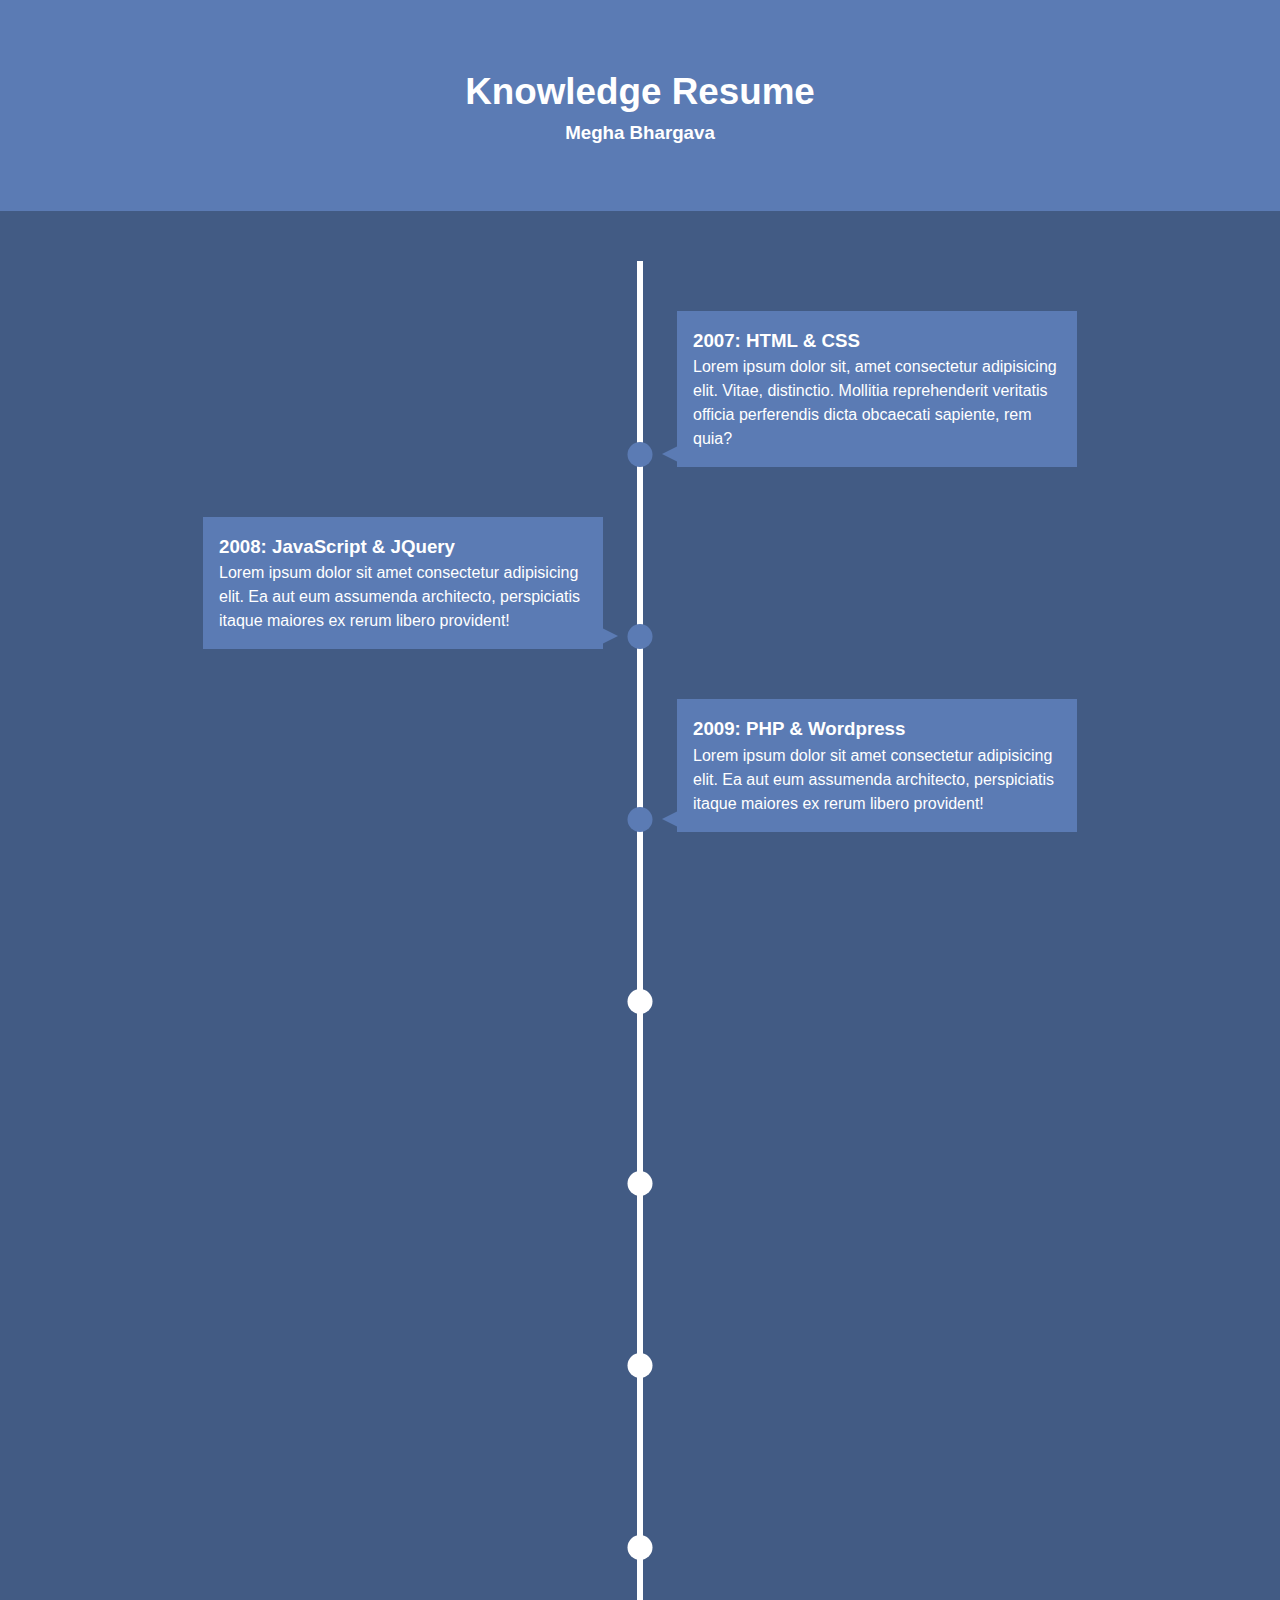
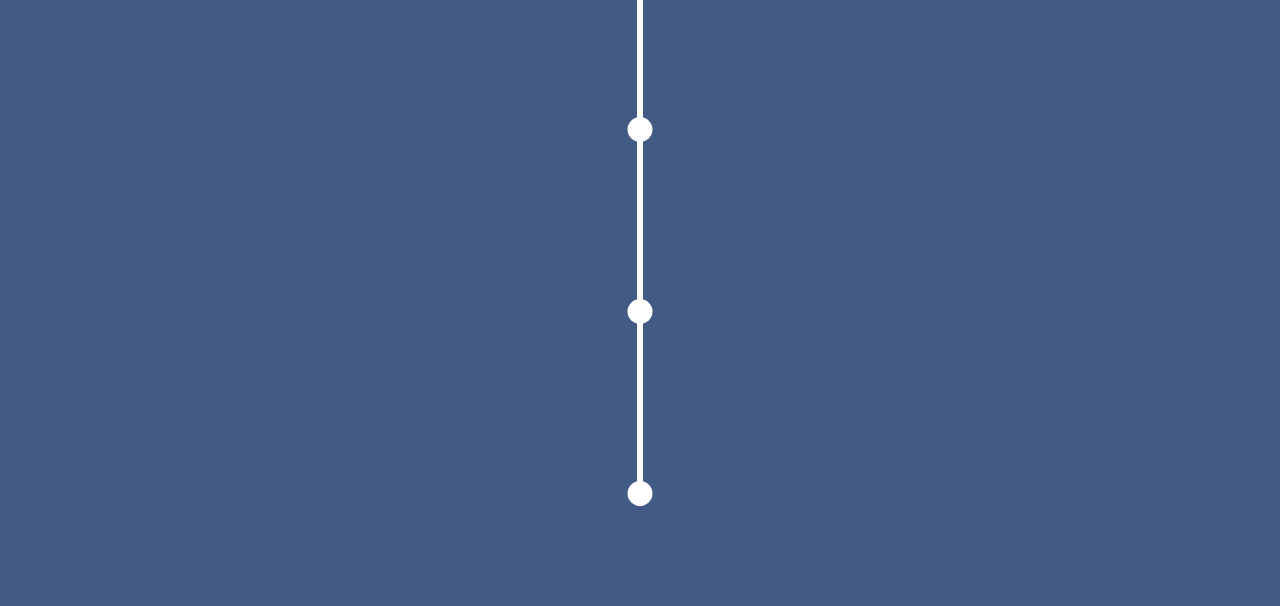
<file: knowledge_timeline/index.html>
<!DOCTYPE html>
<html lang="en">

<head>
  <meta charset="UTF-8">
  <meta name="viewport" content="width=device-width, initial-scale=1.0">
  <link rel="stylesheet" href="https://use.fontawesome.com/releases/v5.14.0/css/all.css"
    integrity="sha384-HzLeBuhoNPvSl5KYnjx0BT+WB0QEEqLprO+NBkkk5gbc67FTaL7XIGa2w1L0Xbgc" crossorigin="anonymous">
  <link rel="stylesheet" href="style.css">
  <title>Knowledge Timeline</title>
</head>

<body>
  <header id="main-header">
    <div class="container">
      <h1><i class="fas fa-brain"></i>Knowledge Resume</h1>
      <h3><i class="fas fa-user"></i>Megha Bhargava</h3>
    </div>
  </header>
  <section id="timeline">
    <ul>
      <li>
        <div>
          <h3><i class="fas fa-chevron-right"></i> 2007: HTML & CSS</h3>
          <p>Lorem ipsum dolor sit, amet consectetur adipisicing elit. Vitae, distinctio. Mollitia reprehenderit
            veritatis officia perferendis dicta obcaecati sapiente, rem quia?</p>
        </div>
      </li>
      <li>
        <div>
          <h3>
            <i class="fas fa-chevron-right"></i> 2008: JavaScript & JQuery
          </h3>
          <p>
            Lorem ipsum dolor sit amet consectetur adipisicing elit. Ea aut
            eum assumenda architecto, perspiciatis itaque maiores ex rerum
            libero provident!
          </p>
        </div>
      </li>
      <li>
        <div>
          <h3><i class="fas fa-chevron-right"></i> 2009: PHP & Wordpress</h3>
          <p>
            Lorem ipsum dolor sit amet consectetur adipisicing elit. Ea aut
            eum assumenda architecto, perspiciatis itaque maiores ex rerum
            libero provident!
          </p>
        </div>
      </li>
      <li>
        <div>
          <h3><i class="fas fa-chevron-right"></i> 2011: Ruby on Rails</h3>
          <p>
            Lorem ipsum dolor sit amet consectetur adipisicing elit. Ea aut
            eum assumenda architecto, perspiciatis itaque maiores ex rerum
            libero provident!
          </p>
        </div>
      </li>
      <li>
        <div>
          <h3><i class="fas fa-chevron-right"></i> 2012: Python</h3>
          <p>
            Lorem ipsum dolor sit amet consectetur adipisicing elit. Ea aut
            eum assumenda architecto, perspiciatis itaque maiores ex rerum
            libero provident!
          </p>
        </div>
      </li>
      <li>
        <div>
          <h3><i class="fas fa-chevron-right"></i> 2013: Node.js & React</h3>
          <p>
            Lorem ipsum dolor sit amet consectetur adipisicing elit. Ea aut
            eum assumenda architecto, perspiciatis itaque maiores ex rerum
            libero provident!
          </p>
        </div>
      </li>
      <li>
        <div>
          <h3>
            <i class="fas fa-chevron-right"></i> 2015: Angular & React Native
          </h3>
          <p>
            Lorem ipsum dolor sit amet consectetur adipisicing elit. Ea aut
            eum assumenda architecto, perspiciatis itaque maiores ex rerum
            libero provident!
          </p>
        </div>
      </li>
      <li>
        <div>
          <h3><i class="fas fa-chevron-right"></i> 2016: Vue.js</h3>
          <p>
            Lorem ipsum dolor sit amet consectetur adipisicing elit. Ea aut
            eum assumenda architecto, perspiciatis itaque maiores ex rerum
            libero provident!
          </p>
        </div>
      </li>
      <li>
        <div>
          <h3><i class="fas fa-chevron-right"></i> 2017: GraphQl & Apollo</h3>
          <p>
            Lorem ipsum dolor sit amet consectetur adipisicing elit. Ea aut
            eum assumenda architecto, perspiciatis itaque maiores ex rerum
            libero provident!
          </p>
        </div>
      </li>
      <li>
        <div>
          <h3><i class="fas fa-chevron-right"></i> 2018: Machine Learning</h3>
          <p>
            Lorem ipsum dolor sit amet consectetur adipisicing elit. Ea aut
            eum assumenda architecto, perspiciatis itaque maiores ex rerum
            libero provident!
          </p>
        </div>
      </li>
    </ul>
  </section>
  <script src="main.js"></script>
</body>

</html>
</file>
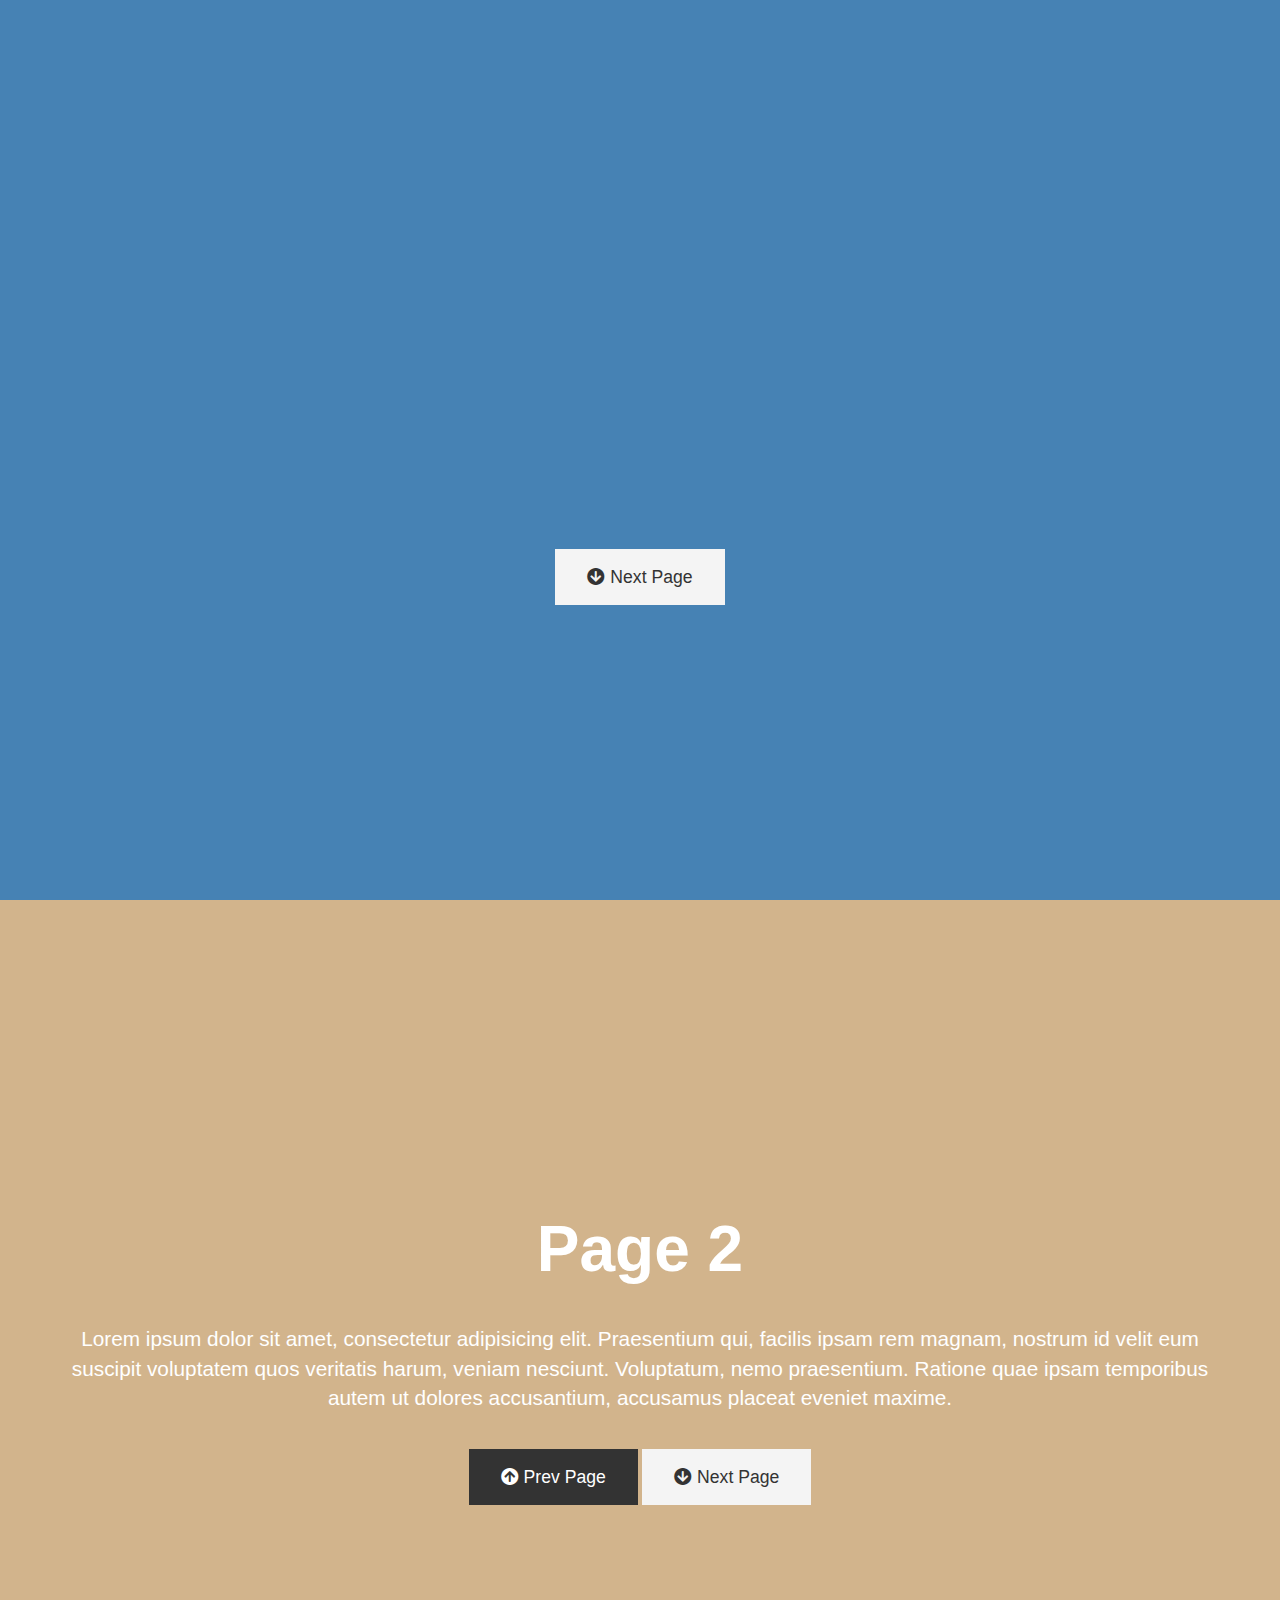
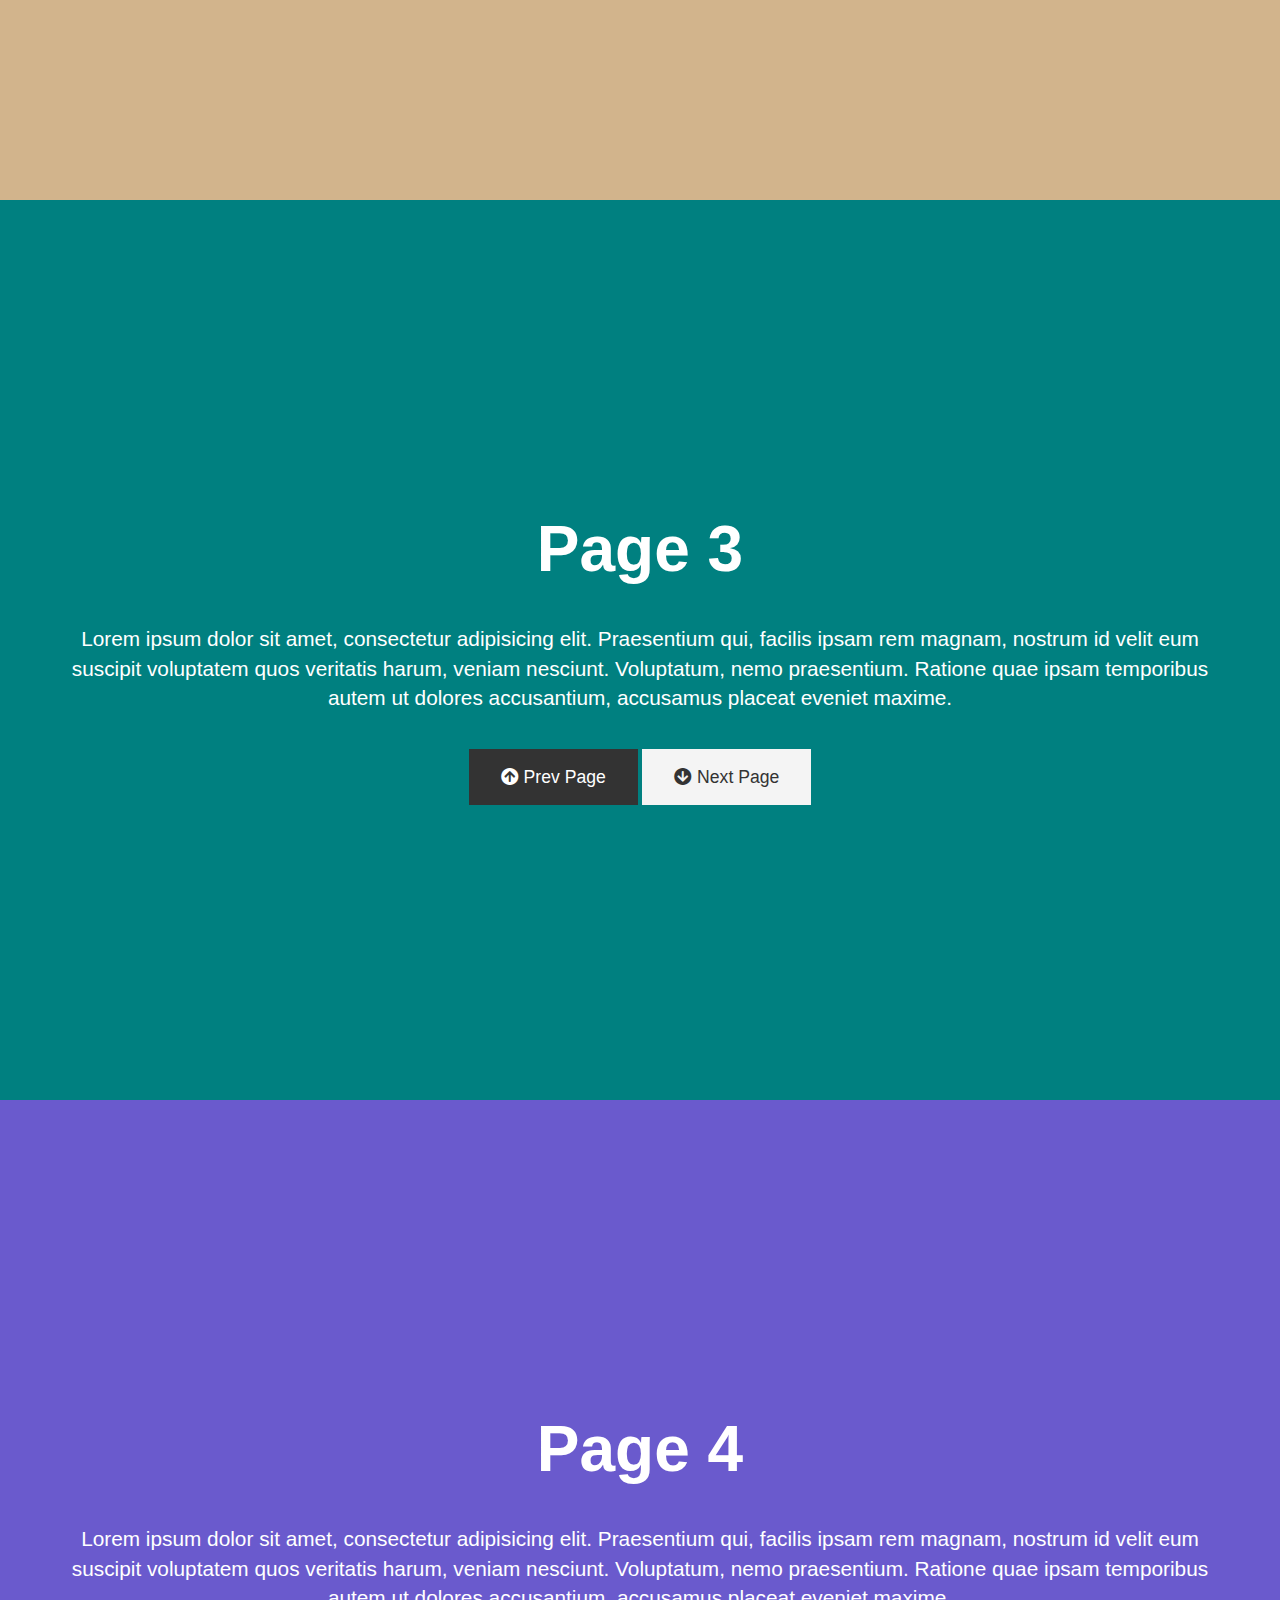
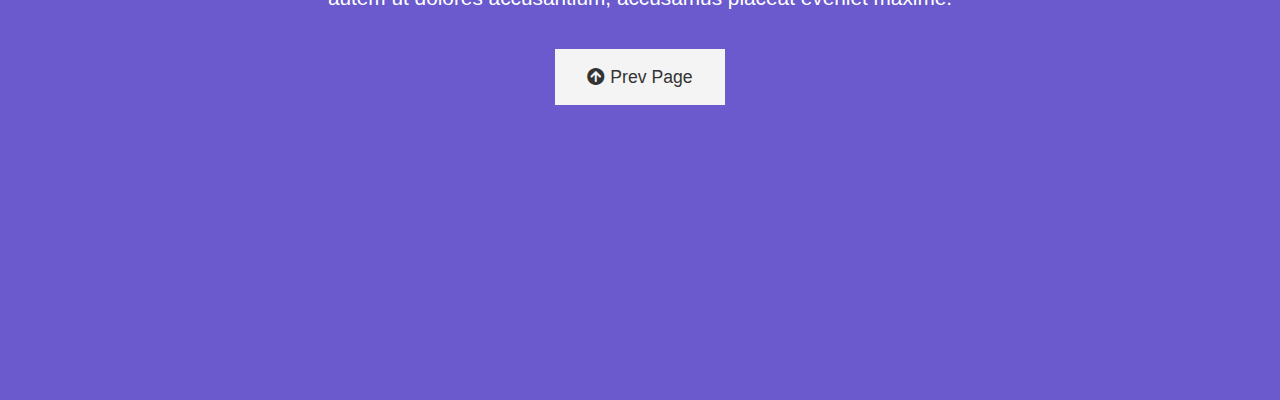
<file: presentaion_website/index.html>
<!DOCTYPE html>
<html lang="en">

<head>
  <meta charset="UTF-8">
  <meta name="viewport" content="width=device-width, initial-scale=1.0">
  <link rel="stylesheet" href="https://use.fontawesome.com/releases/v5.14.0/css/all.css"
    integrity="sha384-HzLeBuhoNPvSl5KYnjx0BT+WB0QEEqLprO+NBkkk5gbc67FTaL7XIGa2w1L0Xbgc" crossorigin="anonymous">
  <link rel="stylesheet" href="https://cdnjs.cloudflare.com/ajax/libs/font-awesome/5.14.0/css/all.min.css">

  <link rel="stylesheet" href="style.css">
  <title>Presentation</title>
</head>

<body>
  <section id="page-1" class="page">
    <h1>Welcome To My Presentation</h1>
    <p>Lorem ipsum dolor sit amet, consectetur adipisicing elit. Praesentium qui, facilis ipsam rem magnam, nostrum id
      velit eum suscipit voluptatem quos veritatis harum, veniam nesciunt. Voluptatum, nemo praesentium. Ratione quae
      ipsam temporibus autem ut dolores accusantium, accusamus placeat eveniet maxime.</p>
    <div>
      <a href="#page-2" class="btn"><i class="fas fa-arrow-circle-down"></i> Next Page</a>
    </div>
  </section>
  <section id="page-2" class="page">
    <h1>Page 2</h1>
    <p>Lorem ipsum dolor sit amet, consectetur adipisicing elit. Praesentium qui, facilis ipsam rem magnam, nostrum id
      velit eum suscipit voluptatem quos veritatis harum, veniam nesciunt. Voluptatum, nemo praesentium. Ratione quae
      ipsam temporibus autem ut dolores accusantium, accusamus placeat eveniet maxime.</p>
    <div>
      <a href="#page-1" class="btn btn-dark"><i class="fas fa-arrow-circle-up"></i> Prev Page</a>
      <a href="#page-3" class="btn"><i class="fas fa-arrow-circle-down"></i> Next Page</a>
    </div>
  </section>
  <section id="page-3" class="page">
    <h1>Page 3</h1>
    <p>Lorem ipsum dolor sit amet, consectetur adipisicing elit. Praesentium qui, facilis ipsam rem magnam, nostrum id
      velit eum suscipit voluptatem quos veritatis harum, veniam nesciunt. Voluptatum, nemo praesentium. Ratione quae
      ipsam temporibus autem ut dolores accusantium, accusamus placeat eveniet maxime.</p>
    <div>
      <a href="#page-2" class="btn btn-dark"><i class="fas fa-arrow-circle-up"></i> Prev Page</a>
      <a href="#page-4" class="btn"><i class="fas fa-arrow-circle-down"></i> Next Page</a>
    </div>
  </section>
  <section id="page-4" class="page">
    <h1>Page 4</h1>
    <p>Lorem ipsum dolor sit amet, consectetur adipisicing elit. Praesentium qui, facilis ipsam rem magnam, nostrum id
      velit eum suscipit voluptatem quos veritatis harum, veniam nesciunt. Voluptatum, nemo praesentium. Ratione quae
      ipsam temporibus autem ut dolores accusantium, accusamus placeat eveniet maxime.</p>
    <div>
      <a href="#page-3" class="btn"><i class="fas fa-arrow-circle-up"></i> Prev Page</a>
    </div>
  </section>
  <script
  src="https://code.jquery.com/jquery-3.3.1.min.js"
  integrity="sha256-FgpCb/KJQlLNfOu91ta32o/NMZxltwRo8QtmkMRdAu8="
  crossorigin="anonymous"></script>

  <script>
    // Smooth Scrolling
    $('.btn').on('click', function(event) {
        if (this.hash !== '') {
          event.preventDefault();
          const hash = this.hash;
          $('html, body').animate(
            {
              scrollTop: $(hash).offset().top
            },
            800
          );
        }
      });
  </script>
</body>

</html>
</file>
<file: knowledge_timeline/style.css>
:root{
  --primary-color:#425b84;
  --secondary-color:#5b7bb4;
  --max-width:1100px;
}

* {
  margin: 0;
  padding: 0;
  box-sizing: border-box;
}

body {
  font: normal 1rem/1.5 'Arial', sans-serif;
  background: var(--primary-color);
  color: #fff;
  overflow-x: hidden;
  padding-bottom: 50px;
}

#main-header {
  background: var(--secondary-color);
  padding: 4rem 0;
}

.container {
  max-width: var(--max-width);
  margin: 0 auto;
  text-align: center;
}

h1 {
  font-size: 2.3rem;
}

#timeline ul{
  background: var(--primary-color);
  padding: 50px 0;
}

#timeline ul li{
  list-style: none;
  position: relative;
  width: 6px;
  margin: 0 auto;
  padding-top: 50px;
  background: #fff;
}

#timeline ul li div{
  position: relative;
  bottom: 0;
  width: 400px;
  padding: 1rem;
  background: var(--secondary-color);
  transition: all 0.5s ease-in-out;
  visibility: hidden;
  opacity: 0;
}

#timeline ul li:nth-child(odd) div{
  left: 40px;
  transform: translate(200px,0);
}

#timeline ul li:nth-child(even) div{
  left: -434px;
  transform: translate(-200px,0);
}

#timeline ul li:after{
  content: '';
  position: absolute;
  left: 50%;
  bottom: 0;
  width: 25px;
  height: 25px;
  background: inherit;
  transform: translateX(-50%);
  border-radius: 50%;
  transition: background 0.5s ease-in-out;
}

#timeline div:before {
  content: '';
  position: absolute;
  bottom: 5px;
  width: 0;
  height: 0;
  border-style: solid;
}

#timeline ul li:nth-child(odd) div:before {
  left: -15px;
  border-width: 8px 16px 8px 0;
  border-color: transparent var(--secondary-color) transparent transparent;
}

/* Left Side Arrows */
#timeline ul li:nth-child(even) div:before {
  right: -15px;
  border-width: 8px 0 8px 16px;
  border-color: transparent transparent transparent var(--secondary-color);
}

#timeline ul li.show div {
  transform: none;
  visibility: visible;
  opacity: 1;
}

#timeline ul li.show:after {
  background: var(--secondary-color);
}

@media(max-width: 900px) {
  #timeline ul li div {
    width: 250px;
  }

  #timeline ul li:nth-child(even) div {
    left: -284px;
  }
}

@media(max-width: 600px) {
  #timeline ul li {
    margin-left: 20px;
  }

  #timeline ul li div {
    width: calc(100vw - 90px);
  }

  #timeline ul li:nth-child(even) div {
    left: 40px;
  }

  #timeline ul li:nth-child(even) div:before {
    left: -15px;
    border-width: 8px 16px 8px 0;
    border-color: transparent var(--secondary-color) transparent transparent;
  }
}
</file>
<file: presentaion_website/style.css>
:root{
  --page-1-color: steelblue;
  --page-2-color: tan;
  --page-3-color: teal;
  --page-4-color: slateblue;
  --animate-speed: 1s;
}

body{
  font-family: Arial, Helvetica, sans-serif;
  line-height: 1.4;
  color: #fff;
  margin: 0;
  padding: 0;
  overflow: hidden;
}

#page-1{
  background: var(--page-1-color);
}
#page-2{
  background: var(--page-2-color);
}
#page-3{
  background: var(--page-3-color);
}
#page-4{
  background: var(--page-4-color);
}
.page{
  display: flex;
  flex-direction: column;
  height: 100vh;
  align-items: center;
  justify-content: center;
  text-align: center;
  padding: 0 4rem;
}

.page h1{
  font-size: 4rem;
  line-height: 1.2;
  margin: 1rem;
}

.page p{
  font-size: 1.3rem;
}

.btn{
  display: inline-block;
  padding: 1rem 2rem;
  background: #f4f4f4;
  color: #333;
  text-decoration: none;
  border: none;
  margin-top: 1rem;
  font-size: 1.1rem;
  transition: all 0.3s ease-in;
}

.btn:hover, 
.btn-dark{
  background: #333;
  color: #fff;
}

.btn-dark:hover{
  background: #f4f4f4;
  color: #333;
}

#page-1 h1{
  transform: translateY(-1200px);
  animation: heading var(--animate-speed) forwards ease-in;
}

#page-1 p{
  transform: translateX(-1800px);
  animation: heading var(--animate-speed) forwards ease-in 1s;
}

@keyframes heading{
  to{
    transform: translateY(0);
  }
}

@keyframes heading{
  to{
    transform: translateX(0);
  }
}
</file>
